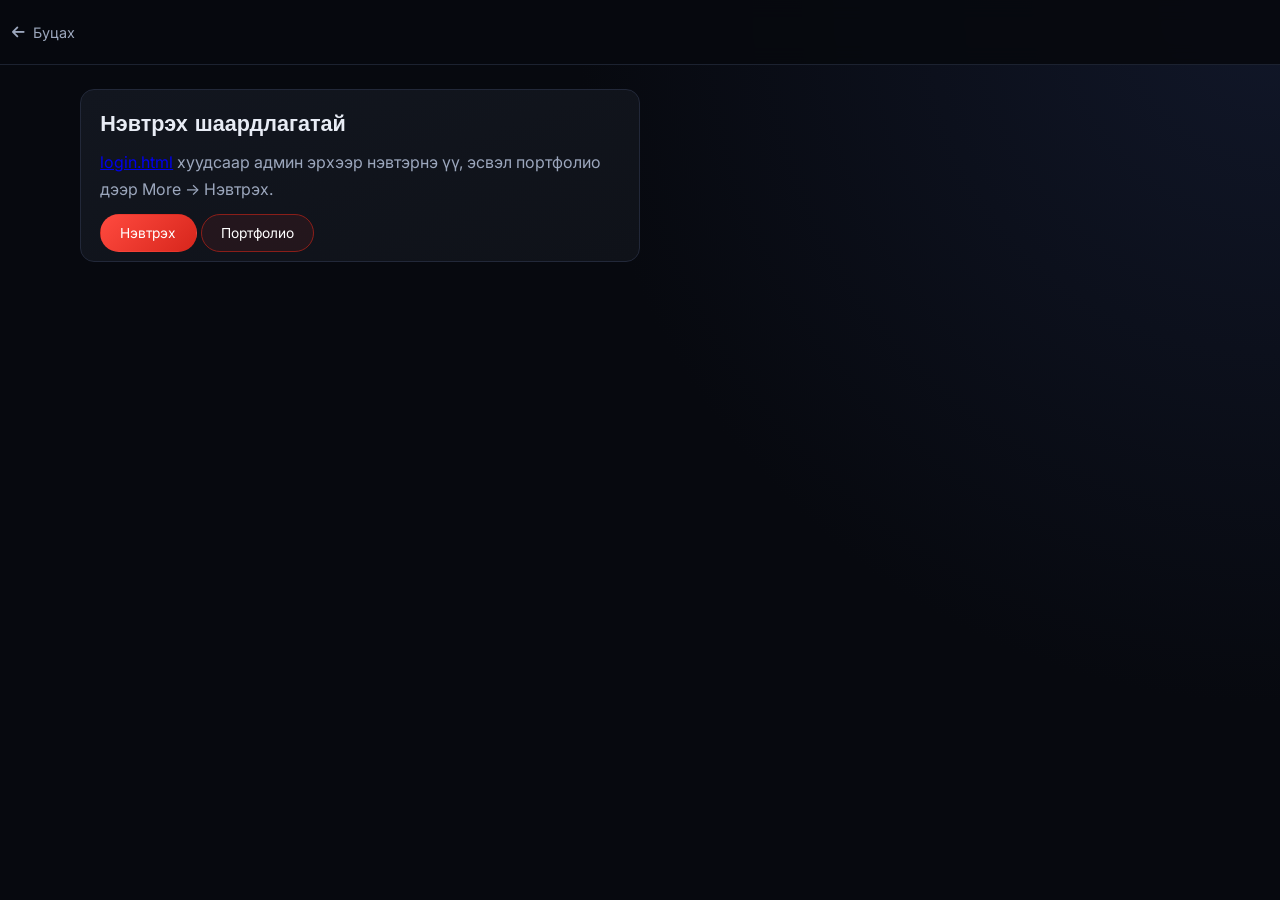
<file: dashboard.html>
<!doctype html>
<html lang="mn">
  <head>
    <meta charset="UTF-8" />
    <meta name="viewport" content="width=device-width, initial-scale=1.0" />
    <title>Dashboard | Haruto</title>
    <link rel="preconnect" href="https://fonts.googleapis.com" />
    <link rel="preconnect" href="https://fonts.gstatic.com" crossorigin />
    <link
      href="https://fonts.googleapis.com/css2?family=Orbitron:wght@500;700&family=Inter:wght@400;500;600;700&display=swap"
      rel="stylesheet"
    />
    <link
      rel="stylesheet"
      href="https://cdnjs.cloudflare.com/ajax/libs/font-awesome/6.5.2/css/all.min.css"
    />
    <link rel="stylesheet" href="./styles.css" />
  </head>
  <body class="dashboard-body">
    <div class="dashboard-page">
      <header class="dashboard-page__header">
        <div class="dashboard-page__bar dashboard-page__bar--flush">
          <a href="./index.html" class="dashboard-page__back">
            <i class="fa-solid fa-arrow-left" aria-hidden="true"></i>
            Буцах
          </a>
        </div>
      </header>
      <main class="dashboard-page__main">
        <div class="container">
          <div id="dashDenied" class="panel dashboard-page__panel" hidden>
            <h1 class="dashboard-page__title">Нэвтрэх шаардлагатай</h1>
            <p class="dashboard-page__lead">
              <a href="./login.html?next=dashboard.html">login.html</a> хуудсаар админ эрхээр нэвтэрнэ үү, эсвэл
              портфолио дээр More → Нэвтрэх.
            </p>
            <a class="btn btn-primary" href="./login.html?next=dashboard.html">Нэвтрэх</a>
            <a class="btn btn-outline" href="./index.html">Портфолио</a>
          </div>
        </div>

        <div id="dashAllowed" class="dashboard-allowed" hidden>
          <div class="dashboard-layout dashboard-layout--flush">
            <aside class="dashboard-sidebar" aria-label="Dashboard хэсгүүд">
              <nav class="dashboard-nav">
                <a href="#dash-section-general" class="dashboard-nav__link">Ерөнхий</a>
                <a href="#dash-section-hero" class="dashboard-nav__link">Hero</a>
                <a href="#dash-section-about" class="dashboard-nav__link">About</a>
                <a href="#dash-section-titles" class="dashboard-nav__link">Хэсгийн гарчиг</a>
                <a href="#dash-section-services" class="dashboard-nav__link">Үйлчилгээ</a>
                <a href="#dash-section-projects" class="dashboard-nav__link">Latest Project</a>
                <a href="#dash-section-skills" class="dashboard-nav__link">My Skill</a>
                <a href="#dash-section-contact" class="dashboard-nav__link">Холбоо барих</a>
                <a href="#dash-section-footer" class="dashboard-nav__link">Footer</a>
              </nav>
            </aside>
            <div class="dashboard-content">
              <div class="panel dashboard-page__panel dash-intro">
                <h1 class="dashboard-page__title">Агуулга засах</h1>
                <p class="dashboard-page__lead dash-intro__text">
                  Өөрчлөлтүүд таны хөтөчийн <strong>localStorage</strong>-д хадгалагдана. Портфолио хуудсыг
                  дахин ачаалахад шинэчлэгдэнэ. (Өөр компьютер / өөр хөтөч дээр харагдахгүй.)
                </p>
                <div class="dash-intro__actions">
                  <a class="btn btn-outline" href="./index.html" target="_blank" rel="noopener noreferrer">
                    Портфолио нээх
                  </a>
                </div>
              </div>

              <p id="dashToast" class="dash-toast" role="status" hidden></p>

              <form id="dashForm" class="dash-form">
            <fieldset id="dash-section-general" class="dash-fieldset dash-scroll-target">
              <legend>Ерөнхий</legend>
              <div class="dash-grid dash-grid--2">
                <label class="dash-label">Хуудасны гарчиг (title)</label>
                <input class="dash-input" type="text" id="dash_meta_title" required />
                <label class="dash-label">Meta тайлбар</label>
                <textarea class="dash-input dash-textarea" id="dash_meta_desc" rows="2"></textarea>
                <label class="dash-label">Брэнд нэр (лого ойролцоо)</label>
                <input class="dash-input" type="text" id="dash_brand" />
              </div>
              <div class="dash-fieldset__actions">
                <button type="button" class="btn btn-primary btn-tiny dash-section-save" data-section-label="Ерөнхий">
                  Хадгалах
                </button>
              </div>
            </fieldset>

            <fieldset id="dash-section-hero" class="dash-fieldset dash-scroll-target">
              <legend>Hero</legend>
              <div class="dash-grid dash-grid--2">
                <label class="dash-label">Kicker</label>
                <input class="dash-input" type="text" id="dash_hero_kicker" />
                <label class="dash-label">Гарчиг (h1)</label>
                <input class="dash-input" type="text" id="dash_hero_title" />
                <label class="dash-label">Танилцуулга</label>
                <textarea class="dash-input dash-textarea" id="dash_hero_intro" rows="3"></textarea>
              </div>
              <p class="dash-hint">Статистик (3 мөр)</p>
              <div class="dash-grid dash-grid--4">
                <span class="dash-minihead">Утга 1</span>
                <input class="dash-input" type="text" id="dash_stat_0_v" />
                <span class="dash-minihead">Тайлбар 1</span>
                <input class="dash-input" type="text" id="dash_stat_0_l" />
                <span class="dash-minihead">Утга 2</span>
                <input class="dash-input" type="text" id="dash_stat_1_v" />
                <span class="dash-minihead">Тайлбар 2</span>
                <input class="dash-input" type="text" id="dash_stat_1_l" />
                <span class="dash-minihead">Утга 3</span>
                <input class="dash-input" type="text" id="dash_stat_2_v" />
                <span class="dash-minihead">Тайлбар 3</span>
                <input class="dash-input" type="text" id="dash_stat_2_l" />
              </div>
              <div class="dash-grid dash-grid--2 dash-grid--mt">
                <label class="dash-label">Товч «Hire me»</label>
                <input class="dash-input" type="text" id="dash_cta_hire" />
                <label class="dash-label">Товч «Download CV» (hero)</label>
                <input class="dash-input" type="text" id="dash_cta_cv" />
                <label class="dash-label">Утасны карт — badge</label>
                <input class="dash-input" type="text" id="dash_phone_badge" />
                <label class="dash-label">Утасны карт — товч</label>
                <input class="dash-input" type="text" id="dash_phone_btn" />
                <label class="dash-label">Зураг (URL эсвэл зам)</label>
                <input class="dash-input" type="text" id="dash_hero_img" />
                <label class="dash-label">Зургийн alt</label>
                <input class="dash-input" type="text" id="dash_hero_img_alt" />
              </div>
              <p class="dash-hint">Social холбоосууд</p>
              <div class="dash-grid dash-grid--2">
                <label class="dash-label">Facebook</label>
                <input class="dash-input" type="url" id="dash_social_fb" />
                <label class="dash-label">Instagram</label>
                <input class="dash-input" type="url" id="dash_social_ig" />
                <label class="dash-label">GitHub</label>
                <input class="dash-input" type="url" id="dash_social_gh" />
              </div>
              <div class="dash-fieldset__actions">
                <button type="button" class="btn btn-primary btn-tiny dash-section-save" data-section-label="Hero">
                  Хадгалах
                </button>
              </div>
            </fieldset>

            <fieldset id="dash-section-about" class="dash-fieldset dash-scroll-target">
              <legend>About</legend>
              <div class="dash-grid dash-grid--2">
                <label class="dash-label">Зураг</label>
                <input class="dash-input" type="text" id="dash_about_img" />
                <label class="dash-label">Зургийн alt</label>
                <input class="dash-input" type="text" id="dash_about_img_alt" />
                <label class="dash-label">Гарчиг</label>
                <input class="dash-input" type="text" id="dash_about_heading" />
                <label class="dash-label">Текст</label>
                <textarea class="dash-input dash-textarea" id="dash_about_body" rows="4"></textarea>
                <label class="dash-label">Байршил (мөр)</label>
                <input class="dash-input" type="text" id="dash_about_loc" />
                <label class="dash-label">Утас (мөр)</label>
                <input class="dash-input" type="text" id="dash_about_phone" />
                <label class="dash-label">Товч «Download CV»</label>
                <input class="dash-input" type="text" id="dash_about_cv" />
              </div>
              <div class="dash-fieldset__actions">
                <button type="button" class="btn btn-primary btn-tiny dash-section-save" data-section-label="About">
                  Хадгалах
                </button>
              </div>
            </fieldset>

            <fieldset id="dash-section-titles" class="dash-fieldset dash-scroll-target">
              <legend>Хэсгийн гарчиг</legend>
              <div class="dash-grid dash-grid--2">
                <label class="dash-label">Үйлчилгээ</label>
                <input class="dash-input" type="text" id="dash_sec_services" />
                <label class="dash-label">Төслүүд</label>
                <input class="dash-input" type="text" id="dash_sec_projects" />
                <label class="dash-label">Чадвар</label>
                <input class="dash-input" type="text" id="dash_sec_skills" />
              </div>
              <div class="dash-fieldset__actions">
                <button type="button" class="btn btn-primary btn-tiny dash-section-save" data-section-label="Хэсгийн гарчиг">
                  Хадгалах
                </button>
              </div>
            </fieldset>

            <fieldset id="dash-section-services" class="dash-fieldset dash-scroll-target">
              <legend>Үйлчилгээ (3 карт)</legend>
              <div class="dash-cards-editor">
                <div class="dash-card-block">
                  <h3 class="dash-card-block__title">Карт 1</h3>
                  <input class="dash-input" type="text" id="dash_svc_0_t" placeholder="Гарчиг" />
                  <textarea class="dash-input dash-textarea" id="dash_svc_0_b" rows="2" placeholder="Тайлбар"></textarea>
                </div>
                <div class="dash-card-block">
                  <h3 class="dash-card-block__title">Карт 2</h3>
                  <input class="dash-input" type="text" id="dash_svc_1_t" />
                  <textarea class="dash-input dash-textarea" id="dash_svc_1_b" rows="2"></textarea>
                </div>
                <div class="dash-card-block">
                  <h3 class="dash-card-block__title">Карт 3</h3>
                  <input class="dash-input" type="text" id="dash_svc_2_t" />
                  <textarea class="dash-input dash-textarea" id="dash_svc_2_b" rows="2"></textarea>
                </div>
              </div>
              <div class="dash-fieldset__actions">
                <button type="button" class="btn btn-primary btn-tiny dash-section-save" data-section-label="Үйлчилгээ">
                  Хадгалах
                </button>
              </div>
            </fieldset>

            <fieldset id="dash-section-projects" class="dash-fieldset dash-fieldset--tagged dash-scroll-target">
              <legend class="dash-legend-row">
                <span class="dash-section-badge" title="Портфолио — Төслүүд">Төсөл</span>
                <span class="dash-legend-title">Latest Project</span>
              </legend>
              <p class="dash-hint">
                <strong>Төсөл нэмэх</strong> товчоор шинэ карт нэмнэ. Зураг сонговол зураг харуулна; зураггүй бол
                доорх <em>Icon</em> (Font Awesome class) ашиглана. Жишээ:
                <code>fa-solid fa-calculator</code>. Зураг: JPEG/PNG/WebP, ~1.5MB хүртэл.
                <strong>Төслийн холбоос</strong> оруулбал портфолио дээрх карт дээр дарахад тухайн хаяг
                <em>шинэ таб</em>-д нээгдэнэ.
              </p>
              <div id="dashProjectsList" class="dash-dynamic-list"></div>
              <button type="button" class="btn btn-outline btn-tiny" id="dashAddProject">+ Төсөл нэмэх</button>
              <div class="dash-fieldset__actions">
                <button type="button" class="btn btn-primary btn-tiny dash-section-save" data-section-label="Latest Project">
                  Хадгалах
                </button>
              </div>
            </fieldset>

            <fieldset id="dash-section-skills" class="dash-fieldset dash-fieldset--tagged dash-scroll-target">
              <legend class="dash-legend-row">
                <span class="dash-section-badge" title="Портфолио — Чадвар">Чадвар</span>
                <span class="dash-legend-title">My Skill</span>
              </legend>
              <p class="dash-hint">
                <strong>Чадвар нэмэх</strong> товчоор шинэ мөр нэмнэ. Icon-д devicon эсвэл FA class оруулна уу. Жишээ:
                <code>skill-icon devicon-html5-plain</code>
              </p>
              <div id="dashSkillsList" class="dash-dynamic-list"></div>
              <button type="button" class="btn btn-outline btn-tiny" id="dashAddSkill">+ Чадвар нэмэх</button>
              <div class="dash-fieldset__actions">
                <button type="button" class="btn btn-primary btn-tiny dash-section-save" data-section-label="My Skill">
                  Хадгалах
                </button>
              </div>
            </fieldset>

            <fieldset id="dash-section-contact" class="dash-fieldset dash-scroll-target">
              <legend>Холбоо барих</legend>
              <div class="dash-grid dash-grid--2">
                <label class="dash-label">Танилцуулгын текст</label>
                <textarea class="dash-input dash-textarea" id="dash_contact_intro" rows="3"></textarea>
                <label class="dash-label">FormSubmit и-мэйл</label>
                <input class="dash-input" type="email" id="dash_contact_email" />
                <label class="dash-label">И-мэйлийн гарчиг (_subject)</label>
                <input class="dash-input" type="text" id="dash_contact_subject" />
              </div>
              <div class="dash-fieldset__actions">
                <button type="button" class="btn btn-primary btn-tiny dash-section-save" data-section-label="Холбоо барих">
                  Хадгалах
                </button>
              </div>
            </fieldset>

            <fieldset id="dash-section-footer" class="dash-fieldset dash-scroll-target">
              <legend>Footer</legend>
              <div class="dash-grid dash-grid--2">
                <label class="dash-label">Эзэмшигчийн нэр</label>
                <input class="dash-input" type="text" id="dash_footer_owner" />
              </div>
              <div class="dash-fieldset__actions">
                <button type="button" class="btn btn-primary btn-tiny dash-section-save" data-section-label="Footer">
                  Хадгалах
                </button>
              </div>
            </fieldset>

              </form>
            </div>
          </div>
        </div>
      </main>
    </div>
    <script src="./auth-config.js"></script>
    <script src="./site-content.js"></script>
    <script src="./dashboard.js"></script>
  </body>
</html>
</file>
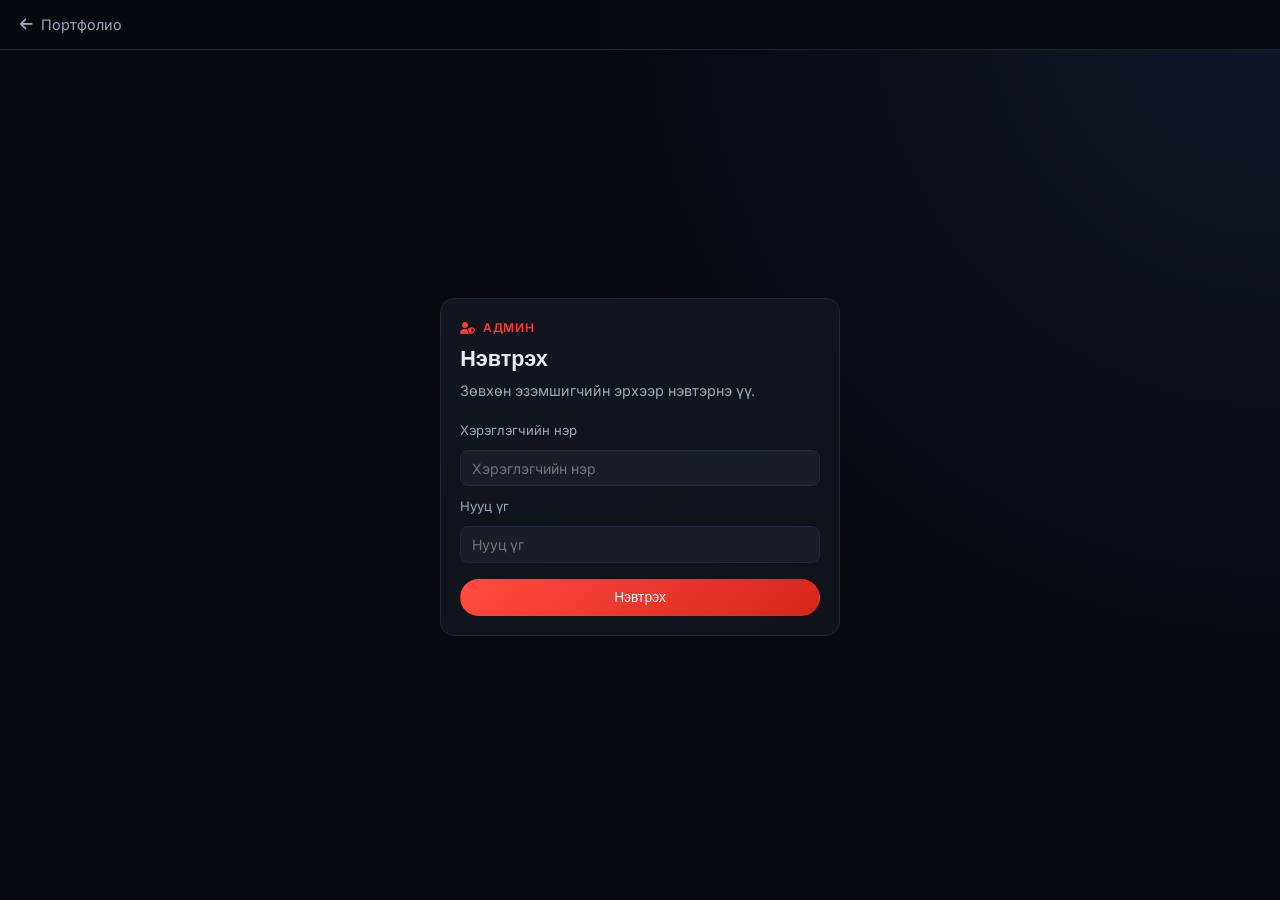
<file: login.html>
<!doctype html>
<html lang="mn">
  <head>
    <meta charset="UTF-8" />
    <meta name="viewport" content="width=device-width, initial-scale=1.0" />
    <title>Админ нэвтрэх | Haruto</title>
    <link rel="preconnect" href="https://fonts.googleapis.com" />
    <link rel="preconnect" href="https://fonts.gstatic.com" crossorigin />
    <link
      href="https://fonts.googleapis.com/css2?family=Orbitron:wght@500;700&family=Inter:wght@400;500;600;700&display=swap"
      rel="stylesheet"
    />
    <link
      rel="stylesheet"
      href="https://cdnjs.cloudflare.com/ajax/libs/font-awesome/6.5.2/css/all.min.css"
    />
    <link rel="stylesheet" href="./styles.css" />
  </head>
  <body class="login-page-body">
    <div class="login-page">
      <header class="login-page__header">
        <a href="./index.html" class="login-page__back">
          <i class="fa-solid fa-arrow-left" aria-hidden="true"></i>
          Портфолио
        </a>
      </header>
      <main class="login-page__main container">
        <div class="panel login-page__panel">
          <p class="login-page__kicker"><i class="fa-solid fa-user-shield" aria-hidden="true"></i> Админ</p>
          <h1 class="login-page__title">Нэвтрэх</h1>
          <p class="login-page__lead">Зөвхөн эзэмшигчийн эрхээр нэвтэрнэ үү.</p>

          <form id="loginForm" class="login-page__form" novalidate>
            <label class="dash-label" for="loginUser">Хэрэглэгчийн нэр</label>
            <input
              id="loginUser"
              name="username"
              type="text"
              class="dash-input"
              autocomplete="username"
              placeholder="Хэрэглэгчийн нэр"
              required
            />
            <label class="dash-label" for="loginPass">Нууц үг</label>
            <input
              id="loginPass"
              name="password"
              type="password"
              class="dash-input"
              autocomplete="current-password"
              placeholder="Нууц үг"
              required
            />
            <p id="loginError" class="login-page__error" role="alert" hidden></p>
            <button type="submit" class="btn btn-primary login-page__submit">Нэвтрэх</button>
          </form>
        </div>
      </main>
    </div>
    <script src="./auth-config.js"></script>
    <script src="./login.js"></script>
  </body>
</html>
</file>
<file: styles.css>
:root {
  --bg: #07090f;
  --panel: #12161f;
  --panel-soft: #181d28;
  --text: #e8ecf5;
  --muted: #9ca7bd;
  --accent: #ff3b30;
  --accent-soft: #8a1e19;
  --border: #222839;
}

* {
  box-sizing: border-box;
}

html {
  scroll-behavior: smooth;
}

body {
  margin: 0;
  font-family: "Inter", sans-serif;
  color: var(--text);
  background: radial-gradient(circle at top right, #111729 0%, var(--bg) 45%);
  overflow-x: hidden;
}

h1,
h2,
h3,
.brand {
  font-family: "Orbitron", sans-serif;
  margin: 0;
}
 
p {
  margin: 0;
  color: var(--muted);
  line-height: 1.65;
}

.container {
  width: min(1120px, 92%);
  margin-inline: auto;
}

.section {
  padding: 4.5rem 0;
}

.panel {
  background: linear-gradient(160deg, var(--panel), #0f1219);
  border: 1px solid var(--border);
  border-radius: 14px;
  padding: 1.2rem;
}

.header {
  position: sticky;
  top: 0;
  z-index: 30;
  backdrop-filter: blur(8px);
  background: rgba(7, 9, 15, 0.82);
  border-bottom: 1px solid rgba(34, 40, 57, 0.8);
}

.nav {
  display: flex;
  align-items: center;
  justify-content: space-between;
  gap: 1rem;
  min-height: 72px;
}

.nav__actions {
  position: relative;
  display: flex;
  align-items: center;
  justify-content: flex-end;
  gap: 1rem;
  flex: 1;
  min-width: 0;
}

.sr-only {
  position: absolute;
  width: 1px;
  height: 1px;
  padding: 0;
  margin: -1px;
  overflow: hidden;
  clip: rect(0, 0, 0, 0);
  white-space: nowrap;
  border: 0;
}

.header-more {
  position: relative;
  flex-shrink: 0;
}

.more-btn {
  display: inline-flex;
  flex-direction: column;
  align-items: center;
  justify-content: center;
  gap: 5px;
  width: 44px;
  height: 44px;
  padding: 0;
  border: 1px solid var(--border);
  border-radius: 10px;
  background: var(--panel);
  color: var(--text);
  cursor: pointer;
  transition: border-color 200ms ease, color 200ms ease, box-shadow 200ms ease;
}

.more-btn:hover {
  border-color: var(--accent-soft);
  color: var(--accent);
  box-shadow: 0 6px 14px rgba(0, 0, 0, 0.25);
}

.more-btn[aria-expanded="true"] {
  border-color: var(--accent-soft);
  color: var(--accent);
}

.more-btn__bar {
  display: block;
  width: 18px;
  height: 2px;
  border-radius: 1px;
  background: currentColor;
}

.header-more__panel {
  position: fixed;
  top: calc(72px + 10px);
  right: max(12px, env(safe-area-inset-right, 0px));
  left: auto;
  width: min(280px, calc(100vw - 24px));
  padding: 0.45rem 0;
  background: linear-gradient(160deg, var(--panel), #0f1219);
  border: 1px solid var(--border);
  border-radius: 12px;
  box-shadow: 0 18px 36px rgba(0, 0, 0, 0.45);
  z-index: 60;
}

.header-more__item {
  display: flex;
  align-items: center;
  gap: 0.65rem;
  width: 100%;
  padding: 0.72rem 1rem;
  border: 0;
  background: transparent;
  color: #c8d0de;
  font-family: inherit;
  font-size: 0.88rem;
  text-align: left;
  text-decoration: none;
  cursor: pointer;
  transition: background 180ms ease, color 180ms ease;
}

.header-more__item:hover {
  background: rgba(255, 59, 48, 0.08);
  color: var(--accent);
}

.header-more__item i {
  width: 1.1rem;
  text-align: center;
  opacity: 0.9;
}

.header-more__login {
  margin: 0.35rem 0.65rem 0.85rem;
  padding: 1rem;
  border-radius: 10px;
  border: 1px solid var(--border);
  background: var(--panel-soft);
}

.header-more__status {
  margin: 0;
  padding: 0.65rem 1rem 0.5rem;
  font-size: 0.78rem;
  font-weight: 600;
  color: var(--accent);
  display: flex;
  align-items: center;
  gap: 0.45rem;
}

.header-more__admin .header-more__item:last-child {
  color: #c8d0de;
}

.header-more__admin .header-more__item:last-child:hover {
  color: #ff9a94;
}

.header-auth__form {
  display: flex;
  flex-direction: column;
  gap: 0.65rem;
}

.header-auth__hint {
  margin: 0 0 0.15rem;
  font-size: 0.72rem;
  color: var(--muted);
  line-height: 1.4;
}

.header-auth__form input {
  width: 100%;
  padding: 0.55rem 0.7rem;
  border-radius: 8px;
  border: 1px solid var(--border);
  background: var(--panel-soft);
  color: var(--text);
  font-family: inherit;
  font-size: 0.85rem;
}

.header-auth__form input:focus {
  outline: 2px solid rgba(255, 59, 48, 0.35);
  outline-offset: 1px;
}

.header-auth__error {
  margin: 0;
  font-size: 0.78rem;
  color: #ff7a72;
}


.btn-tiny {
  padding: 0.38rem 0.75rem;
  font-size: 0.75rem;
}

.brand {
  color: var(--text);
  text-decoration: none;
  font-weight: 700;
  font-size: 1.2rem;
}

.brand span,
.section-kicker,
h2 span,
h3 span {
  color: var(--accent);
}

.menu {
  display: flex;
  align-items: center;
  list-style: none;
  gap: 1.4rem;
  margin: 0;
  padding: 0;
}

.menu a {
  position: relative;
  text-decoration: none;
  color: #c8d0de;
  font-size: 0.88rem;
  text-transform: uppercase;
  letter-spacing: 0.04em;
  transition: color 220ms ease;
}

.menu a:hover {
  color: var(--accent);
}

.menu a::after {
  content: "";
  position: absolute;
  left: 0;
  bottom: -0.35rem;
  width: 100%;
  height: 2px;
  transform: scaleX(0);
  transform-origin: left;
  background: linear-gradient(90deg, transparent, var(--accent), transparent);
  transition: transform 220ms ease;
}

.menu a:hover::after,
.menu a.nav-active::after {
  transform: scaleX(1);
}

.menu a.nav-active {
  color: var(--accent);
}

.menu-btn {
  display: none;
  border: 1px solid var(--border);
  color: var(--text);
  background: var(--panel);
  border-radius: 10px;
  width: 44px;
  height: 44px;
  cursor: pointer;
}

.hero {
  display: grid;
  grid-template-columns: 1.2fr 0.8fr;
  align-items: center;
  gap: 2rem;
  min-height: calc(100dvh - 72px);
}

.hero h1 {
  margin: 0.5rem 0 1rem;
  font-size: clamp(1.7rem, 4.2vw, 3rem);
  line-height: 1.2;
}

.hero__content > p {
  max-width: 580px;
}

.stats {
  display: grid;
  grid-template-columns: repeat(3, minmax(0, 1fr));
  gap: 0.8rem;
  margin: 1.6rem 0;
}

.stats article {
  background: var(--panel-soft);
  border: 1px solid var(--border);
  border-radius: 12px;
  padding: 0.8rem;
  transition: transform 260ms ease, border-color 260ms ease, box-shadow 260ms ease;
}

.stats article:hover {
  transform: translateY(-4px);
  border-color: #3c2a33;
  box-shadow: 0 14px 24px rgba(0, 0, 0, 0.35);
}

.stats h3 {
  color: var(--accent);
  margin-bottom: 0.25rem;
}

.stats p {
  font-size: 0.85rem;
}

.hero__actions {
  display: flex;
  flex-wrap: wrap;
  gap: 0.7rem;
}

.social-links {
  display: flex;
  align-items: center;
  gap: 0.7rem;
  margin-top: 1rem;
}

.social-link {
  width: 34px;
  height: 34px;
  display: inline-flex;
  align-items: center;
  justify-content: center;
  border-radius: 50%;
  text-decoration: none;
  color: #d7dde8;
  border: 1px solid #2a3143;
  background: #0f141e;
  transition: transform 220ms ease, color 220ms ease, border-color 220ms ease,
    box-shadow 220ms ease;
}

.social-link:hover {
  transform: translateY(-2px);
  color: var(--accent);
  border-color: #8e2b26;
  box-shadow: 0 8px 16px rgba(0, 0, 0, 0.35);
}

.btn {
  border: 1px solid transparent;
  border-radius: 999px;
  padding: 0.62rem 1.2rem;
  text-decoration: none;
  color: #fff;
  font-size: 0.86rem;
  cursor: pointer;
  transition: transform 220ms ease, box-shadow 220ms ease, filter 220ms ease;
}

.btn:hover {
  transform: translateY(-2px);
  filter: brightness(1.08);
}

.btn:active {
  transform: translateY(0);
}

.btn-primary {
  background: linear-gradient(135deg, #ff4a3f, #d7261c);
}

.btn-outline {
  border-color: var(--accent-soft);
  background: rgba(255, 59, 48, 0.08);
}

.btn-small {
  padding: 0.45rem 0.85rem;
  font-size: 0.75rem;
}

.hero__visual {
  display: flex;
  justify-content: center;
}

.phone-card {
  width: min(280px, 100%);
  border-radius: 20px;
  border: 2px solid #2b3244;
  background: linear-gradient(180deg, #131a27, #0a0e16);
  padding: 0.85rem;
  box-shadow: 0 24px 34px rgba(0, 0, 0, 0.42);
  animation: floatCard 4.5s ease-in-out infinite;
  position: relative;
  transition: transform 280ms ease, box-shadow 280ms ease, border-color 280ms ease;
}

.phone-card::before {
  content: "";
  position: absolute;
  inset: 8px;
  border-radius: 15px;
  border: 1px solid #434b61;
  pointer-events: none;
  transition: border-color 280ms ease, box-shadow 280ms ease;
}

.badge {
  display: inline-block;
  background: rgba(255, 59, 48, 0.17);
  border: 1px solid var(--accent-soft);
  color: #ffd2cf;
  border-radius: 999px;
  font-size: 0.72rem;
  padding: 0.24rem 0.58rem;
  animation: softPulse 2.4s ease-in-out infinite;
}

.phone-screen,
.art-box {
  min-height: 250px;
  border-radius: 12px;
  border: 2px solid #2e3648;
  margin: 0.8rem 0;
  background:
    radial-gradient(circle at 65% 40%, #ff3b3060 0%, transparent 42%),
    linear-gradient(125deg, #151822, #0b0d13 65%);
  background-size: 100% 100%, 120% 120%;
  animation: gradientShift 6.5s ease-in-out infinite;
  position: relative;
}

.phone-screen {
  overflow: hidden;
}

.phone-screen::after {
  content: "";
  position: absolute;
  inset: 8px;
  border-radius: 8px;
  border: 2px dashed rgba(230, 236, 245, 0.28);
  pointer-events: none;
  transition: border-color 280ms ease, box-shadow 280ms ease;
}

.phone-screen img {
  width: 100%;
  height: 100%;
  min-height: 250px;
  object-fit: cover;
  object-position: center;
  display: block;
  transform: scale(1);
  transition: transform 360ms ease, filter 300ms ease;
}

.art-box {
  overflow: hidden;
  position: relative;
  border: 2px solid #2b3244;
  border-radius: 20px;
  background: linear-gradient(180deg, #131a27, #0a0e16);
  transition: transform 280ms ease, box-shadow 280ms ease, border-color 280ms ease;
}

.art-box::before {
  content: "";
  position: absolute;
  inset: 8px;
  border-radius: 14px;
  border: 1px solid #434b61;
  pointer-events: none;
  transition: border-color 280ms ease, box-shadow 280ms ease;
}

.art-box::after {
  content: "";
  position: absolute;
  inset: 18px;
  border-radius: 10px;
  border: 2px dashed rgba(230, 236, 245, 0.26);
  pointer-events: none;
  transition: border-color 280ms ease, box-shadow 280ms ease;
}

.art-box img {
  width: 100%;
  height: 100%;
  min-height: 250px;
  object-fit: cover;
  object-position: center;
  display: block;
  border-radius: 10px;
  transform: scale(1);
  transition: transform 360ms ease, filter 300ms ease;
}

.phone-card:hover {
  transform: translateY(-4px) scale(1.015);
  border-color: #44526f;
  box-shadow: 0 28px 42px rgba(0, 0, 0, 0.48), 0 0 26px rgba(88, 120, 212, 0.14);
}

.phone-card:hover::before {
  border-color: #5b6d93;
  box-shadow: inset 0 0 0 1px rgba(117, 146, 223, 0.12);
}

.phone-card:hover .phone-screen::after {
  border-color: rgba(215, 226, 255, 0.54);
  box-shadow: 0 0 18px rgba(140, 165, 238, 0.2);
}

.phone-card:hover .phone-screen img {
  transform: scale(1.045);
  filter: brightness(1.06) contrast(1.02);
}

.art-box:hover {
  transform: translateY(-4px) scale(1.015);
  border-color: #44526f;
  box-shadow: 0 24px 40px rgba(0, 0, 0, 0.48), 0 0 24px rgba(88, 120, 212, 0.13);
}

.art-box:hover::before {
  border-color: #5b6d93;
  box-shadow: inset 0 0 0 1px rgba(117, 146, 223, 0.1);
}

.art-box:hover::after {
  border-color: rgba(215, 226, 255, 0.52);
  box-shadow: 0 0 14px rgba(140, 165, 238, 0.18);
}

.art-box:hover img {
  transform: scale(1.045);
  filter: brightness(1.05) contrast(1.02);
}

.about {
  display: grid;
  grid-template-columns: 0.75fr 1.25fr;
  gap: 1rem;
}

.about__content h2,
.section-title {
  margin-bottom: 1rem;
  font-size: clamp(1.3rem, 3.8vw, 2rem);
}

.info-list {
  margin: 1rem 0;
  display: grid;
  gap: 0.6rem;
}

.info-item {
  background: #141924;
  border: 1px solid var(--border);
  border-radius: 10px;
  padding: 0.72rem 0.85rem;
  font-size: 0.92rem;
}

.grid {
  display: grid;
  gap: 0.9rem;
}

.cards-3 {
  grid-template-columns: repeat(3, minmax(0, 1fr));
}

.projects-grid {
  grid-template-columns: repeat(auto-fit, minmax(260px, 1fr));
}

.card h3,
.project-card h3 {
  margin-bottom: 0.7rem;
}

.card,
.project-card,
.skill,
.info-item {
  transition: transform 260ms ease, border-color 260ms ease, box-shadow 260ms ease,
    background-color 260ms ease;
}

a.project-card {
  display: block;
  text-decoration: none;
  color: inherit;
  cursor: pointer;
}

a.project-card:focus-visible {
  outline: 2px solid rgba(255, 177, 44, 0.85);
  outline-offset: 3px;
}

.card:hover,
.project-card:hover,
.skill:hover,
.info-item:hover {
  transform: translateY(-4px);
  border-color: #42303a;
  box-shadow: 0 12px 22px rgba(0, 0, 0, 0.36);
}

.thumb {
  height: 140px;
  border-radius: 10px;
  margin-bottom: 0.8rem;
  border: 1px solid var(--border);
  display: grid;
  place-items: center;
  background:
    radial-gradient(circle at 30% 30%, #ffc400a2 10px, transparent 12px),
    linear-gradient(145deg, #282d3b, #1a1f2b);
}

.thumb i {
  font-size: 2rem;
  color: #ffb12c;
  text-shadow: 0 0 18px rgba(255, 177, 44, 0.2);
  transition: transform 240ms ease, color 240ms ease;
}

.project-card:hover .thumb i {
  transform: scale(1.08) translateY(-2px);
  color: #ffc861;
}

.thumb.thumb--photo {
  padding: 0;
  overflow: hidden;
  display: block;
}

.thumb.thumb--photo img {
  width: 100%;
  height: 100%;
  min-height: 140px;
  object-fit: cover;
  display: block;
  transition: transform 280ms ease;
}

.project-card:hover .thumb.thumb--photo img {
  transform: scale(1.04);
}

.skills-grid {
  display: grid;
  grid-template-columns: repeat(auto-fit, minmax(150px, 1fr));
  gap: 0.8rem;
}

.skill {
  display: inline-flex;
  align-items: center;
  gap: 0.58rem;
  background: #111520;
  border: 1px solid var(--border);
  border-radius: 10px;
  padding: 0.9rem 1rem;
  cursor: pointer;
  user-select: none;
}

.skill.active {
  border-color: #97342f;
  background: rgba(255, 59, 48, 0.12);
  box-shadow: inset 0 0 0 1px rgba(255, 59, 48, 0.08), 0 10px 20px rgba(0, 0, 0, 0.25);
}

.skill-icon {
  font-size: 1.05rem;
  color: #ff766f;
  transition: transform 260ms ease, color 260ms ease, filter 260ms ease;
}

.skill:hover {
  border-color: #a7332e;
  background: rgba(255, 59, 48, 0.17);
  transform: translateY(-4px) scale(1.015);
  box-shadow: 0 12px 24px rgba(0, 0, 0, 0.38), inset 0 0 0 1px rgba(255, 59, 48, 0.08);
}

.skill:hover .skill-icon {
  color: #ff3b30;
  filter: drop-shadow(0 0 10px rgba(255, 59, 48, 0.36));
  animation: skillIconPop 420ms ease;
}

.skill:active {
  transform: translateY(-1px) scale(1.005);
}

.contact {
  display: grid;
  grid-template-columns: 1.05fr 0.95fr;
  gap: 1rem;
}

.form {
  display: grid;
  gap: 0.7rem;
}

.form input,
.form textarea {
  width: 100%;
  background: #0f141f;
  border: 1px solid var(--border);
  color: var(--text);
  border-radius: 10px;
  padding: 0.75rem 0.85rem;
  font: inherit;
}

.form input:focus,
.form textarea:focus {
  outline: 1px solid #9d2f2b;
  box-shadow: 0 0 0 4px rgba(255, 59, 48, 0.08);
}

.footer {
  border-top: 1px solid var(--border);
  padding: 1.1rem 0 1.3rem;
}

.footer p {
  text-align: center;
  font-size: 0.88rem;
}

.reveal {
  opacity: 0;
  transform: translateY(18px);
}

.reveal.in-view {
  opacity: 1;
  transform: translateY(0);
  transition: opacity 580ms ease, transform 580ms ease;
}

@keyframes floatCard {
  0%,
  100% {
    transform: translateY(0);
  }
  50% {
    transform: translateY(-8px);
  }
}

@keyframes softPulse {
  0%,
  100% {
    box-shadow: 0 0 0 0 rgba(255, 59, 48, 0.22);
  }
  50% {
    box-shadow: 0 0 0 8px rgba(255, 59, 48, 0);
  }
}

@keyframes gradientShift {
  0%,
  100% {
    background-position: 65% 40%, 0% 0%;
  }
  50% {
    background-position: 55% 48%, 100% 100%;
  }
}

@keyframes skillIconPop {
  0% {
    transform: scale(1) rotate(0deg);
  }
  45% {
    transform: scale(1.24) rotate(-8deg);
  }
  100% {
    transform: scale(1) rotate(0deg);
  }
}

/* ——— Standalone login page ——— */
.login-page-body {
  margin: 0;
  min-height: 100dvh;
  background: radial-gradient(circle at top right, #111729 0%, var(--bg) 45%);
}

.login-page {
  min-height: 100dvh;
  display: flex;
  flex-direction: column;
}

.login-page__header {
  position: sticky;
  top: 0;
  z-index: 20;
  border-bottom: 1px solid rgba(34, 40, 57, 0.8);
  background: rgba(7, 9, 15, 0.9);
  backdrop-filter: blur(8px);
}

.login-page__back {
  display: inline-flex;
  align-items: center;
  gap: 0.5rem;
  padding: 1rem min(4%, 1.25rem);
  color: var(--muted);
  text-decoration: none;
  font-size: 0.9rem;
  transition: color 0.18s ease;
}

.login-page__back:hover {
  color: var(--accent);
}

.login-page__main {
  flex: 1;
  display: flex;
  align-items: center;
  justify-content: center;
  padding: 2rem 0 3rem;
}

.login-page__panel {
  width: 100%;
  max-width: 400px;
  margin: 0 auto;
}

.login-page__kicker {
  margin: 0 0 0.4rem;
  font-size: 0.75rem;
  font-weight: 600;
  letter-spacing: 0.08em;
  text-transform: uppercase;
  color: var(--accent);
  display: flex;
  align-items: center;
  gap: 0.4rem;
}

.login-page__title {
  font-family: "Orbitron", sans-serif;
  font-size: 1.35rem;
  margin: 0 0 0.5rem;
  color: var(--text);
}

.login-page__lead {
  margin: 0 0 1.25rem;
  color: var(--muted);
  font-size: 0.9rem;
  line-height: 1.5;
}

.login-page__form {
  display: flex;
  flex-direction: column;
  gap: 0.75rem;
}

.login-page__error {
  margin: 0;
  font-size: 0.85rem;
  color: #ff7a72;
}

.login-page__submit {
  margin-top: 0.25rem;
  width: 100%;
  text-align: center;
  justify-content: center;
}

.dashboard-page {
  min-height: 100dvh;
  background: radial-gradient(circle at top right, #111729 0%, var(--bg) 45%);
}

.dashboard-page__header {
  position: sticky;
  top: 0;
  z-index: 50;
  border-bottom: 1px solid rgba(34, 40, 57, 0.8);
  background: rgba(7, 9, 15, 0.92);
  backdrop-filter: blur(10px);
  -webkit-backdrop-filter: blur(10px);
}

.dashboard-page__bar {
  display: flex;
  align-items: center;
  min-height: 64px;
}

.dashboard-page__bar--flush {
  width: 100%;
  max-width: none;
  margin: 0;
  padding-left: max(12px, env(safe-area-inset-left, 0px));
  padding-right: max(12px, env(safe-area-inset-right, 0px));
  justify-content: flex-start;
  box-sizing: border-box;
}

.dashboard-page__back {
  display: inline-flex;
  align-items: center;
  gap: 0.5rem;
  color: var(--muted);
  text-decoration: none;
  font-size: 0.9rem;
  transition: color 180ms ease;
}

.dashboard-page__back:hover {
  color: var(--accent);
}

.dashboard-page__main {
  padding: 1.5rem 0 4rem;
}

body.dashboard-body {
  scroll-behavior: smooth;
}

.dashboard-allowed {
  width: 100%;
}

.dashboard-layout {
  display: flex;
  gap: clamp(1rem, 2.5vw, 1.75rem);
  align-items: flex-start;
  padding: 2rem 0 3rem;
}

.dashboard-layout--flush {
  width: 100%;
  max-width: none;
  margin: 0;
  padding: 2rem 0 3rem;
  padding-left: 0;
  padding-right: max(12px, env(safe-area-inset-right, 0px));
  box-sizing: border-box;
}

.dashboard-sidebar {
  flex: 0 0 clamp(168px, 20vw, 220px);
  position: sticky;
  top: 64px;
  z-index: 40;
  align-self: flex-start;
  max-height: calc(100dvh - 64px);
  overflow-y: auto;
  overflow-x: hidden;
  padding: 0.65rem 0.55rem;
  border-radius: 12px;
  border: 1px solid var(--border);
  background: rgba(10, 12, 18, 0.94);
  backdrop-filter: blur(10px);
  -webkit-backdrop-filter: blur(10px);
  box-shadow: 0 12px 28px rgba(0, 0, 0, 0.35);
}

.dashboard-layout--flush .dashboard-sidebar {
  flex: 0 0 clamp(160px, 19vw, 215px);
  margin-left: 0;
  border-left: none;
  border-radius: 0 12px 12px 0;
  padding-left: max(10px, env(safe-area-inset-left, 0px));
}

.dashboard-layout--flush .dashboard-content {
  padding-left: 0.35rem;
  min-width: 0;
}

.dashboard-nav {
  display: flex;
  flex-direction: column;
  gap: 0.15rem;
}

.dashboard-nav__link {
  display: block;
  padding: 0.52rem 0.65rem;
  border-radius: 8px;
  color: #c8d0de;
  text-decoration: none;
  font-size: 0.84rem;
  font-weight: 500;
  line-height: 1.35;
  border: 1px solid transparent;
  transition: background 0.18s ease, color 0.18s ease, border-color 0.18s ease;
}

.dashboard-nav__link:hover {
  color: var(--accent);
  background: rgba(255, 59, 48, 0.08);
}

.dashboard-nav__link--active {
  color: var(--accent);
  background: rgba(255, 59, 48, 0.12);
  border-color: rgba(255, 59, 48, 0.25);
  box-shadow: inset 3px 0 0 var(--accent);
  padding-left: calc(0.65rem - 3px);
}

.dashboard-content {
  flex: 1;
  min-width: 0;
}

.dashboard-content .dashboard-page__panel {
  max-width: none;
}

.dash-scroll-target {
  scroll-margin-top: 5.5rem;
}

.dashboard-page__panel {
  max-width: 560px;
}

.dashboard-page__title {
  font-family: "Orbitron", sans-serif;
  font-size: 1.35rem;
  margin-bottom: 0.75rem;
  color: var(--text);
}

.dashboard-page__lead {
  margin-bottom: 1.25rem;
}

.dashboard-page__list {
  margin: 0;
  padding-left: 0;
  list-style: none;
  display: flex;
  flex-direction: column;
  gap: 0.65rem;
  color: var(--muted);
  font-size: 0.9rem;
}

.dashboard-page__list i {
  color: var(--accent);
  margin-right: 0.45rem;
}

.dash-intro__text strong {
  color: var(--text);
  font-weight: 600;
}

.dash-intro__actions {
  margin-top: 1rem;
}

.dash-toast {
  margin: 0 0 1rem;
  padding: 0.75rem 1rem;
  border-radius: 10px;
  background: rgba(46, 125, 50, 0.2);
  border: 1px solid rgba(76, 175, 80, 0.45);
  color: #b8e6bc;
  font-size: 0.9rem;
}

.dash-toast--error {
  background: rgba(183, 28, 28, 0.2);
  border-color: rgba(239, 83, 80, 0.5);
  color: #ffcdd2;
}

.dash-form {
  display: flex;
  flex-direction: column;
  gap: 1.25rem;
}

.dash-fieldset {
  margin: 0;
  padding: 1rem 1.1rem 1.15rem;
  border: 1px solid var(--border);
  border-radius: 12px;
  background: linear-gradient(160deg, var(--panel), #0f1219);
}

.dash-fieldset legend {
  padding: 0 0.5rem;
  font-family: "Orbitron", sans-serif;
  font-size: 0.82rem;
  font-weight: 600;
  color: var(--accent);
}

.dash-fieldset__actions {
  margin-top: 0.9rem;
  display: flex;
  justify-content: flex-end;
  align-items: center;
}

.dash-grid {
  display: grid;
  gap: 0.65rem 1rem;
  align-items: center;
}

.dash-grid--2 {
  grid-template-columns: minmax(120px, 160px) 1fr;
}

.dash-grid--4 {
  grid-template-columns: auto 1fr auto 1fr;
}

.dash-grid--mt {
  margin-top: 0.75rem;
}

.dash-label {
  font-size: 0.82rem;
  color: var(--muted);
}

.dash-minihead {
  font-size: 0.78rem;
  color: var(--muted);
}

.dash-input {
  width: 100%;
  padding: 0.55rem 0.7rem;
  border-radius: 8px;
  border: 1px solid var(--border);
  background: var(--panel-soft);
  color: var(--text);
  font-family: inherit;
  font-size: 0.88rem;
}

.dash-input:focus {
  outline: 2px solid rgba(255, 59, 48, 0.35);
  outline-offset: 1px;
}

.dash-textarea {
  resize: vertical;
  min-height: 3.5rem;
}

.dash-textarea--code {
  font-family: ui-monospace, "Cascadia Code", Consolas, monospace;
  font-size: 0.8rem;
  line-height: 1.45;
}

.dash-hint {
  margin: 0.75rem 0 0.35rem;
  font-size: 0.8rem;
  color: var(--muted);
}

.dash-hint code {
  font-size: 0.78rem;
  color: #c8d0de;
  background: var(--panel-soft);
  padding: 0.12rem 0.35rem;
  border-radius: 4px;
}

.dash-cards-editor {
  display: grid;
  gap: 1rem;
  grid-template-columns: repeat(3, minmax(0, 1fr));
}

.dash-card-block {
  padding: 0.85rem;
  border-radius: 10px;
  border: 1px solid var(--border);
  background: var(--panel-soft);
  display: flex;
  flex-direction: column;
  gap: 0.5rem;
}

.dash-card-block__title {
  font-family: "Orbitron", sans-serif;
  font-size: 0.75rem;
  margin: 0 0 0.25rem;
  color: var(--accent);
}

.dash-fieldset--tagged {
  border-color: rgba(255, 59, 48, 0.22);
  box-shadow: 0 0 0 1px rgba(255, 59, 48, 0.06);
}

.dash-legend-row {
  display: flex;
  flex-wrap: wrap;
  align-items: center;
  gap: 0.5rem 0.75rem;
  width: 100%;
}

.dash-section-badge {
  display: inline-flex;
  align-items: center;
  padding: 0.2rem 0.55rem;
  border-radius: 6px;
  font-size: 0.68rem;
  font-weight: 700;
  letter-spacing: 0.06em;
  text-transform: uppercase;
  color: #fff;
  background: linear-gradient(135deg, #ff4a3f, #b01e16);
  border: 1px solid rgba(0, 0, 0, 0.2);
}

.dash-legend-title {
  font-family: "Orbitron", sans-serif;
  font-size: 0.82rem;
  color: var(--text);
  font-weight: 600;
}

.dash-dynamic-list {
  display: flex;
  flex-direction: column;
  gap: 1rem;
  margin-bottom: 0.85rem;
}

.dash-dynamic-block {
  padding: 1rem;
  border-radius: 12px;
  border: 1px solid var(--border);
  background: var(--panel-soft);
  display: grid;
  grid-template-columns: minmax(120px, 160px) 1fr;
  gap: 0.55rem 1rem;
  align-items: start;
}

.dash-dynamic-head {
  grid-column: 1 / -1;
  display: flex;
  align-items: center;
  justify-content: space-between;
  gap: 0.75rem;
  margin-bottom: 0.25rem;
  padding-bottom: 0.5rem;
  border-bottom: 1px solid var(--border);
}

.dash-index-badge {
  font-family: "Orbitron", sans-serif;
  font-size: 0.85rem;
  font-weight: 700;
  color: var(--accent);
}

.dash-clear-row {
  grid-column: 1 / -1;
}

.dash-prj-preview-wrap {
  grid-column: 1 / -1;
  min-height: 0;
}

.dash-prj-preview {
  max-width: 100%;
  max-height: 140px;
  width: auto;
  height: auto;
  object-fit: contain;
  border-radius: 8px;
  border: 1px solid var(--border);
  display: block;
  margin-top: 0.25rem;
}

.dash-hint strong {
  color: var(--text);
  font-weight: 600;
}

.dash-hint em {
  color: #c8d0de;
  font-style: normal;
  font-weight: 600;
}

@media (max-width: 900px) {
  .dash-cards-editor {
    grid-template-columns: 1fr;
  }

  .dash-grid--2 {
    grid-template-columns: 1fr;
  }

  .dash-grid--4 {
    grid-template-columns: auto 1fr;
  }

  .dash-dynamic-block {
    grid-template-columns: 1fr;
  }

  .dashboard-layout {
    flex-direction: column;
    gap: 0.85rem;
    padding-top: 1rem;
  }

  .dashboard-layout--flush {
    padding-left: max(12px, env(safe-area-inset-left, 0px));
    padding-right: max(12px, env(safe-area-inset-right, 0px));
  }

  .dashboard-layout--flush .dashboard-sidebar {
    border-radius: 12px;
    border-left: 1px solid var(--border);
    width: 100%;
  }

  .dashboard-layout--flush .dashboard-content {
    padding-left: 0;
  }

  .dashboard-sidebar {
    position: sticky;
    top: 64px;
    flex: none;
    width: 100%;
    max-height: none;
  }

  .dashboard-nav {
    flex-direction: row;
    flex-wrap: wrap;
    gap: 0.35rem;
  }

  .dashboard-nav__link {
    flex: 1 1 calc(50% - 0.25rem);
    min-width: 140px;
    text-align: center;
    font-size: 0.78rem;
    padding: 0.42rem 0.45rem;
  }

  .dashboard-nav__link--active {
    box-shadow: inset 0 -3px 0 var(--accent);
    padding-left: 0.45rem;
  }
}

@media (prefers-reduced-motion: reduce) {
  *,
  *::before,
  *::after {
    animation: none !important;
    transition: none !important;
    scroll-behavior: auto !important;
  }
}

@media (max-width: 920px) {
  .hero,
  .about,
  .contact {
    grid-template-columns: 1fr;
  }

  .cards-3 {
    grid-template-columns: 1fr 1fr;
  }
}

@media (max-width: 720px) {
  .nav__actions {
    gap: 0.65rem;
  }

  .menu-btn {
    display: inline-grid;
    place-items: center;
  }

  .menu {
    position: absolute;
    right: 0;
    top: calc(100% + 8px);
    width: min(280px, 92vw);
    background: #0f131d;
    border: 1px solid var(--border);
    border-radius: 12px;
    padding: 0.8rem;
    display: none;
    flex-direction: column;
    align-items: flex-start;
    gap: 0.9rem;
  }

  .menu.open {
    display: flex;
  }

  .cards-3 {
    grid-template-columns: 1fr;
  }

  .stats {
    grid-template-columns: 1fr;
  }
}
</file>
